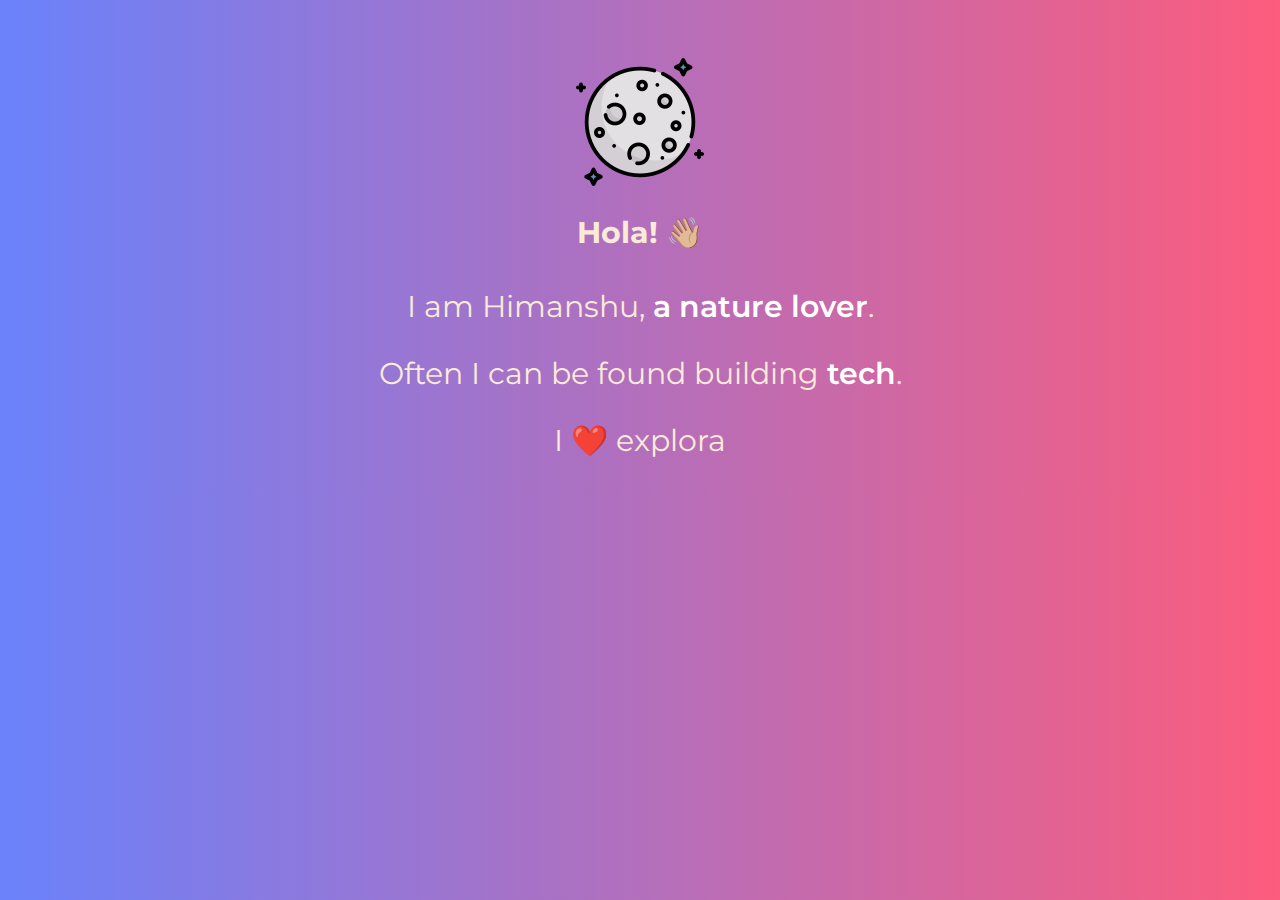
<file: index.html>
<!DOCTYPE html>
<html lang="en">
  <head>
    <meta charset="UTF-8" />
    <meta http-equiv="X-UA-Compatible" content="IE=edge" />
    <meta name="viewport" content="width=device-width, initial-scale=1.0" />
    <meta
      name="description"
      content="Himanshu Saini, a trekker, computer engineer, tech enthusiast"
    />
    <link rel="preconnect" href="https://fonts.googleapis.com" />
    <link rel="preconnect" href="https://fonts.gstatic.com" crossorigin />
    <link
      href="https://fonts.googleapis.com/css2?family=Montserrat:wght@300&display=swap"
      rel="stylesheet"
    />

    <link rel="stylesheet" href="index.css" />

    <link rel="icon" href="assets/moon.png" type="image/x-icon" />

    <title>Himanshu Saini</title>
  </head>
  <body">
    <img src="assets/moon.png" alt="moon-icon" />
    <br />
    <strong>
      <span id="hi" data-bs-toggle="tooltip" data-bs-placement="bottom" title="Tooltip on bottom"
        >Hi there</span
      >! &#128075;&#127996;</strong
    >
    <br />
    <br />
    I am Himanshu, <a href="https://www.instagram.com/him.saini/">a nature lover</a>.

    <p>Often I can be found building <a href="https://github.com/sainihimanshu">tech</a>.</p>
    <p>I &#10084;&#65039; <span id="love"></span></p>

    <script src="index.js"></script>
  </body>
</html>
</file>
<file: index.css>
body {
  text-align: center;
  font-family: 'Montserrat', sans-serif;
  font-size: 30px;
  text-decoration: none;

  color: antiquewhite;
  background: linear-gradient(to right, #6a82fb, #fc5c7d);
}

img {
  margin-top: 50px;
  margin-bottom: 20px;
}

a {
  color: white;
  font-weight: 600;
  text-decoration: none;
}
</file>
